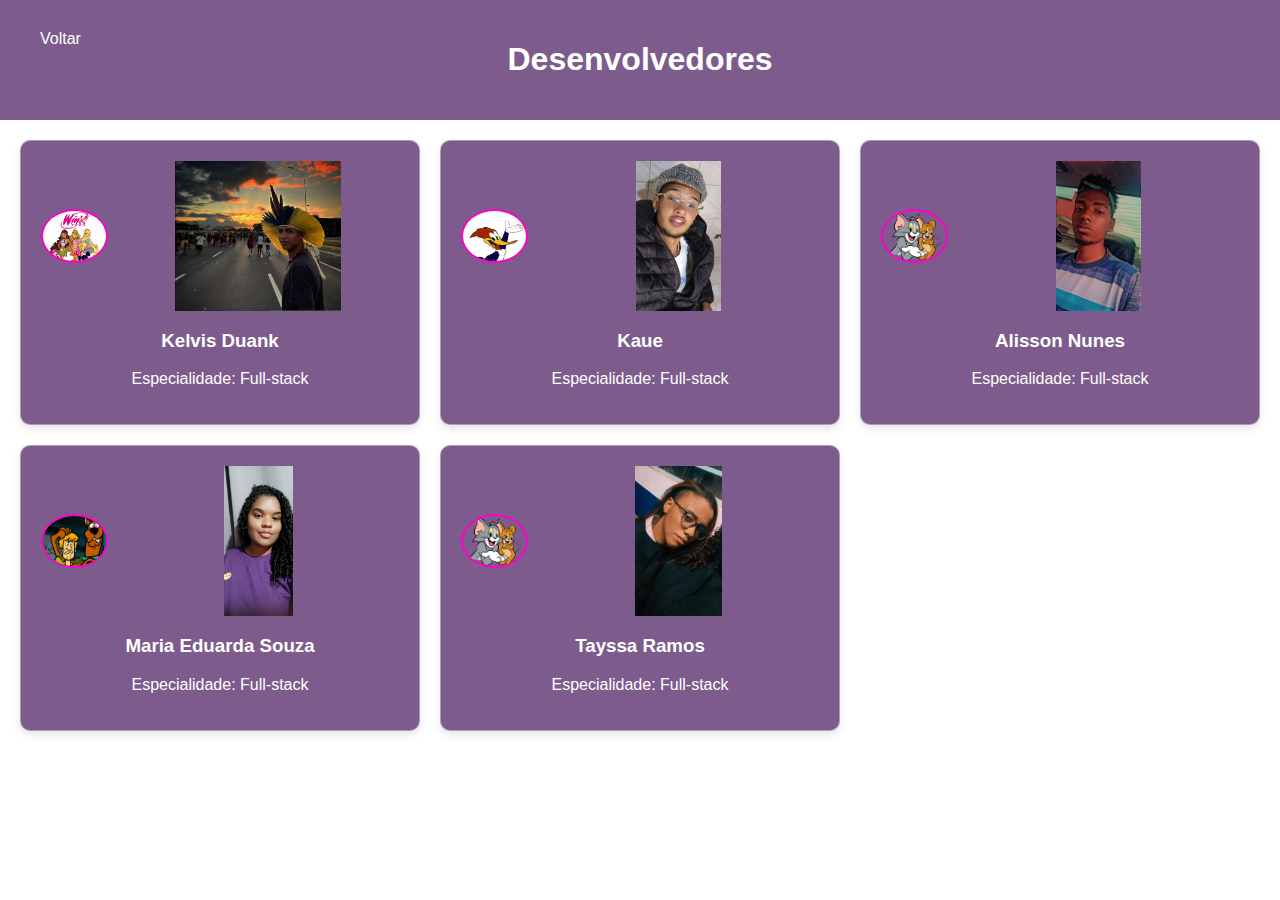
<file: dev.html>
<!DOCTYPE html>
<html lang="pt-BR">
<head>
    <meta charset="UTF-8">
    <meta name="viewport" content="width=device-width, initial-scale=1.0">
    <title>Desenvolvedores</title>
    <link rel="stylesheet" href="dev.css">
    

</head>
<body>
    <header>
        <h1>Desenvolvedores</h1>
        <a href="index.html" class="home-button">Voltar</a>
    </header>

    <div class="card-container">
        <div class="card" onclick="openModal('dev1')">
            <div class="info-container">
                <div class="drawing-icon">
                    <img src="imagens/winx.jfif" alt="Desenho favorito de Kelvis">
                </div>
                <img src="imagens/kelvis.jpeg" alt="kelvis" class="developer-photo">
            </div>
            <h3>Kelvis Duank</h3>
            <p>Especialidade: Full-stack</p>
        </div>
        <div class="card" onclick="openModal('dev2')">
            <div class="info-container">
                <div class="drawing-icon">
                    <img src="imagens/pica_pau.jfif" alt="Desenho favorito de Kaue">
                </div>
                <img src="imagens/kaue.jpeg" alt="kaue" class="developer-photo">
            </div>
            <h3>Kaue</h3>
            <p>Especialidade: Full-stack</p>
        </div>
        <div class="card" onclick="openModal('dev3')">
            <div class="info-container">
                <div class="drawing-icon">
                    <img src="imagens/tom_and_jerry_PNG5.png" alt="Desenho favorito de Alisson">
                </div>
                <img src="imagens/alisson.jpeg" alt="alisson" class="developer-photo">
            </div>
            <h3>Alisson Nunes</h3>
            <p>Especialidade: Full-stack</p>
        </div>
        <div class="card" onclick="openModal('dev4')">
            <div class="info-container">
                <div class="drawing-icon">
                    <img src="imagens/scooby.jfif" alt="Desenho favorito de Maria Eduarda">
                </div>
                <img src="imagens/maria.jpeg" alt="maria" class="developer-photo">
            </div>
            <h3>Maria Eduarda Souza</h3>
            <p>Especialidade: Full-stack</p>
        </div>
        <div class="card" onclick="openModal('dev5')">
            <div class="info-container">
                <div class="drawing-icon">
                    <img src="imagens/tom_and_jerry_PNG5.png" alt="Desenho favorito de Tayssa">
                </div>
                <img src="imagens/tayssa.jpeg" alt="Tayssa" class="developer-photo">
            </div>
            <h3>Tayssa Ramos</h3>
            <p>Especialidade: Full-stack</p>
        </div>
       
    </div>

    <!-- Modal -->
    <div id="myModal" class="modal">
        <div class="modal-content">
            <span class="close" onclick="closeModal()">&times;</span>
            <h2 id="modal-title"></h2>
            <p id="modal-description"></p>
            <div id="modal-socials"></div> 
        </div>
    </div>
    

    <script src="dev.js"></script>
</body>
</html>
</file>
<file: dev.css>
body {
    font-family: Arial, sans-serif;
    text-align: center;
    margin: 0;
    padding: 0;
}

header {
    background-color: #7d5b8c;
    padding: 20px;
    color: white;
    text-align: center;
}

/* Botão para voltar à tela inicial */
.home-button {
    position: absolute;
    top: 20px;
    left: 20px;
    background-color: #7d5b8c;
    color: white;
    padding: 10px 20px;
    border-radius: 5px;
    text-decoration: none;
    font-size: 16px;
}

.home-button:hover {
    background-color: #cc8fe6;
}

.card-container {
    display: grid;
    color: white;
    grid-template-columns: repeat(3, 1fr); /* 3 colunas fixas */
    grid-template-rows: repeat(2, auto); /* 2 linhas automáticas */
    gap: 20px; /* Espaçamento entre os cards */
    margin-top: 20px;
    padding: 0 20px; /* Adiciona espaçamento nas laterais */
}

/* Cada card ocupa 100% da coluna */
.card {
    background-color: #7d5b8c;
    border: 1px solid rgba(221, 221, 221, 0.5); /* Borda com 50% de opacidade */
    border-radius: 10px;
    padding: 20px;
    box-shadow: 0 4px 8px rgba(0, 0, 0, 0.1);
    text-align: center;
    position: relative; /* Faz a imagem caber dentro do espaço, mantendo a proporção */
}

/* Estilização para imagens dos desenvolvedores */
.developer-photo {
    width: 100%; /* Faz a imagem ocupar toda a largura do card */
    height: auto; /* Mantém a proporção da imagem */
    border-radius: 5px; /* Arredonda as bordas da foto do desenvolvedor */
    max-height: 150px; /* Altura máxima para evitar distorção */
    object-fit:contain; 
}

/* Efeito de hover para os cards */
.card:hover {
    transform: scale(1.05); /* Aumenta o tamanho do card ao passar o mouse */
}

.info-container {
    display: flex; /* Permite que os itens dentro sejam dispostos em linha */
    align-items: center; /* Centraliza verticalmente os itens */
}

.drawing-icon {
    width: 80px; /* Largura do círculo */
    height: 50px; /* Altura do círculo */
    border-radius: 50%; /* Faz a imagem ficar circular */
    overflow: hidden; /* Esconde partes da imagem que saem do círculo */
    border: 2px solid #fc04c6; /* Borda ao redor do círculo*/
    margin-right: 10px; /* Espaçamento entre a imagem do desenho e a foto do desenvolvedor */
}

.drawing-icon img {
    width: 100%; /* Faz a imagem ocupar toda a área do círculo */
    height: auto; /* Mantém a proporção da imagem */
    display: block; /* Remove espaço abaixo da imagem */
}

/* Estilos do modal */
.modal {
    display: none; /* Escondido por padrão */
    position: fixed; /* Fixo na tela */
    z-index: 1; /* Fica acima de outros conteúdos */
    left: 0;
    top: 0;
    width: 100%; /* Largura total */
    height: 100%; /* Altura total */
    overflow: auto; /* Permite rolagem se necessário */
    background-color: rgb(0, 0, 0); /* Cor de fundo */
    background-color: rgba(0, 0, 0, 0.4); /* Cor de fundo com opacidade */
}

.modal-content {
    background-color: #fefefe;
    margin: 15% auto; /* Espaçamento na parte superior e centralizado */
    padding: 20px;
    border: 1px solid #888;
    width: 80%; /* Largura do modal */
    max-width: 600px; /* Largura máxima do modal */
}

.close {
    color: #aaa;
    float: right; /* Alinha à direita */
    font-size: 28px;
    font-weight: bold;
}

.close:hover,
.close:focus {
    color: black;
    text-decoration: none;
    cursor: pointer;
}


/* Responsividade para telas pequenas */
@media (max-width: 600px) {
    .card-container {
        grid-template-columns: 1fr; /* 1 coluna em telas muito pequenas */
    }

    .card {
        width: 90%; /* Os cards ocupam 90% da tela em dispositivos móveis */
    }
}

/* Responsividade para telas médias */
@media (min-width: 601px) and (max-width: 900px) {
    .card-container {
        grid-template-columns: repeat(2, 1fr); /* 2 colunas em telas médias */
    }
}

/* Manter 3 colunas em telas maiores */
@media (min-width: 901px) {
    .card-container {
        grid-template-columns: repeat(3, 1fr); /* 3 colunas para telas grandes */
    }
}
.image-question{
    width: 20rem;
}
</file>
